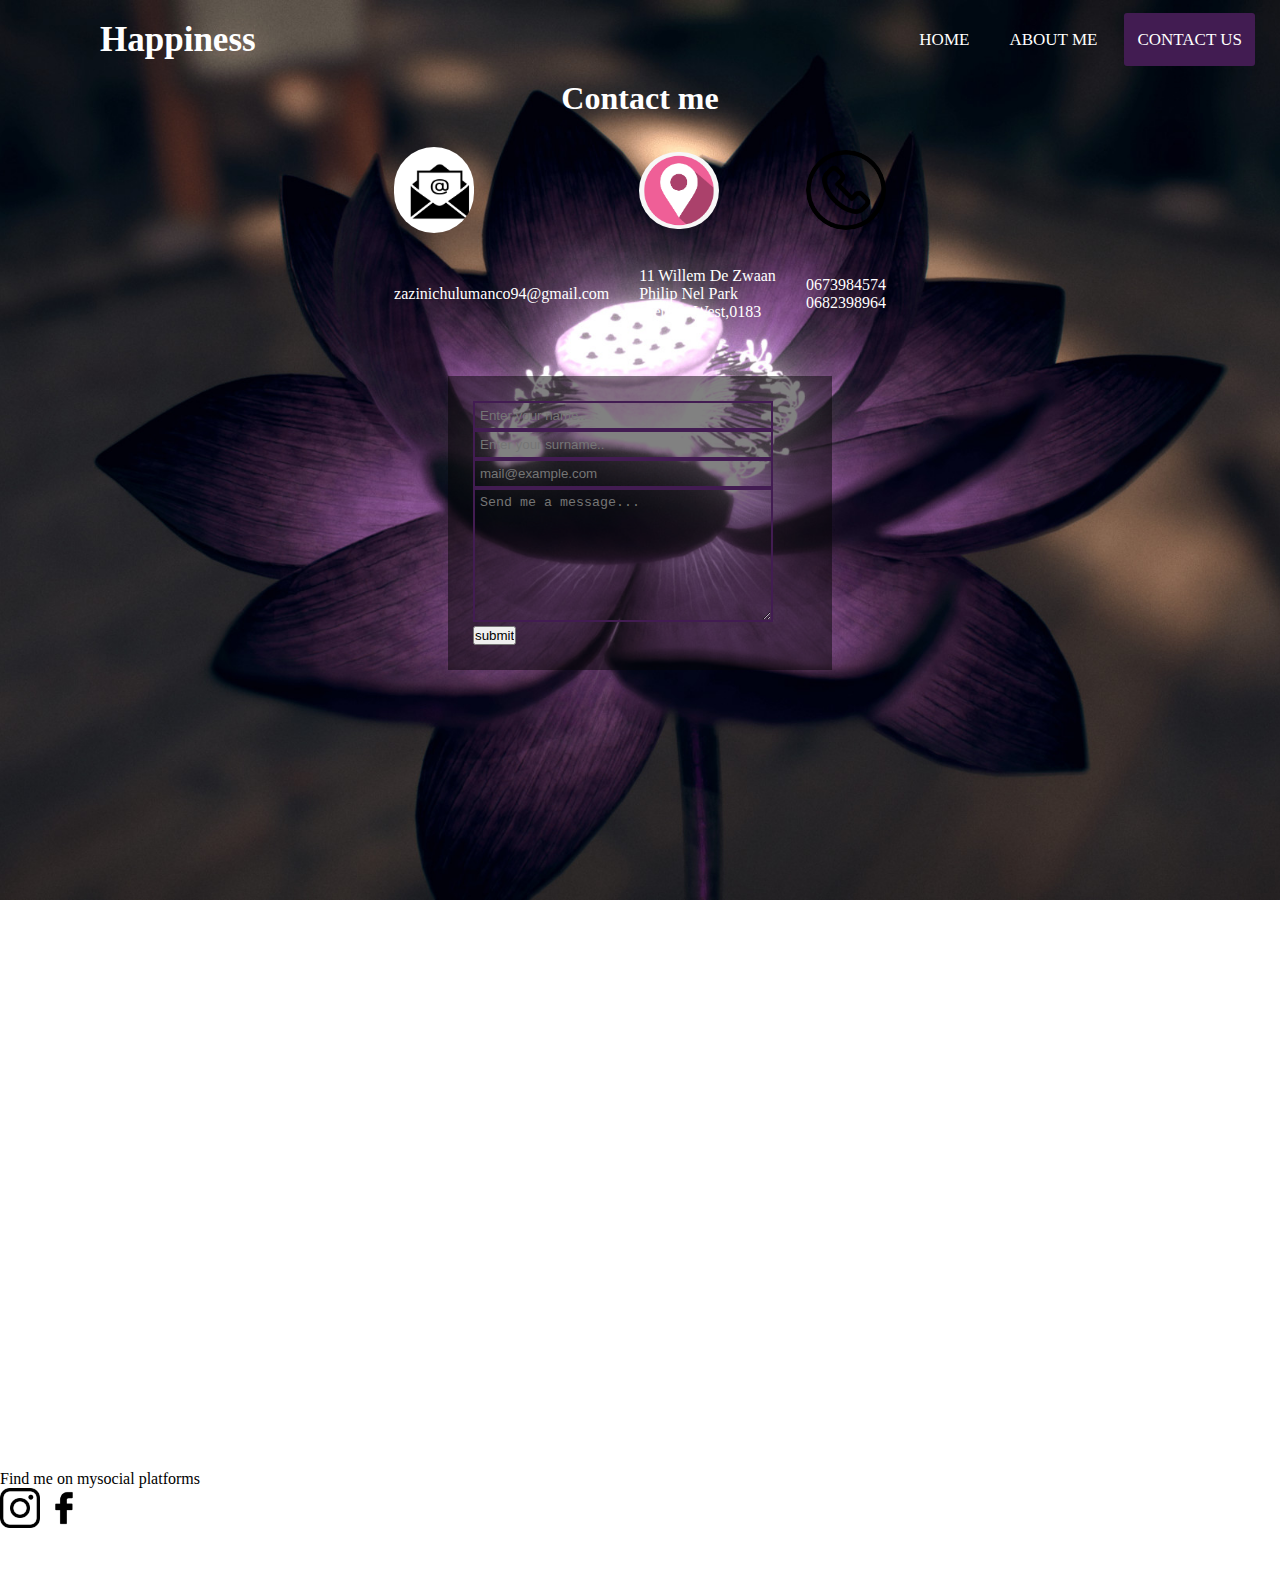
<file: contact.html>
<!DOCTYPE html>
<html>
    <head>
        <meta charset="utf-8">
        <title>Chulu's World</title>
        <link rel="stylesheet" href="css/style.css">
        <meta name="viewport" content="width=device-width, initial-scale=1.0">
        </head>
    <body id="contact">
        <header>
            <nav>
            <label class="logo">Happiness</label>
        
            <ul>   
                   <li> <a href="index.html">Home </a> </li>
                   <li> <a href="home.html">About me </a> </li>
                   <li><a class="active" href="contact.html">Contact us</a></li>
                   </ul>
            </nav>
            
        </header>
        <h1>Contact me</h1>
<table id="info">
    <tr>
        <td><img id="email" src="media/email.jpg" alt="Error in displaying image"></td>
        <td><img id="address" src="media/adress.png" alt="Error in displaying image"></td>
        <td><img id="phone" src="media/phone.png" alt="Error in displaying image"></td>
    </tr>
    <tr id="details">
        <td><p>zazinichulumanco94@gmail.com</p></td>
        <td><p>11 Willem De Zwaan<br>Philip Nel Park<br>Pretoria West,0183</p></td>
        <td><p>0673984574<br> 0682398964</p></td>
    </tr>
</table>
        <div class="myForm">
            <form action="post">
                <input type="text" id="name" placeholder="Enter your name.."><br>
                <input type="text" id="surname" placeholder="Enter your surname.."><br>
                <input type="email" id="mail" placeholder="mail@example.com"><br>
                <textarea rows="8" cols="42" id="message" placeholder="Send me a message..."></textarea><br>
                <input type="submit" value="submit" id="bttn">
            </form>

        </div>
        
        <div id="box">
            <div id="main">

            </div>
        </div>
        
    </body>
    <footer id="footer">
        <p style="color:black;"><u>Find me on mysocial platforms</u><br>
            <a href="https://instagram.com/chulu_zazini?utm_medium=copy_link">
                <img width="40px" src="media/instagram.png" alt="Cannot display message">
                </a>
                <a href="https://www.facebook.com/chulumanco.zazini"><img width="40px" src="media/facebook.png"></a>
        </p>
    </footer>
    </body>
</html>
</file>
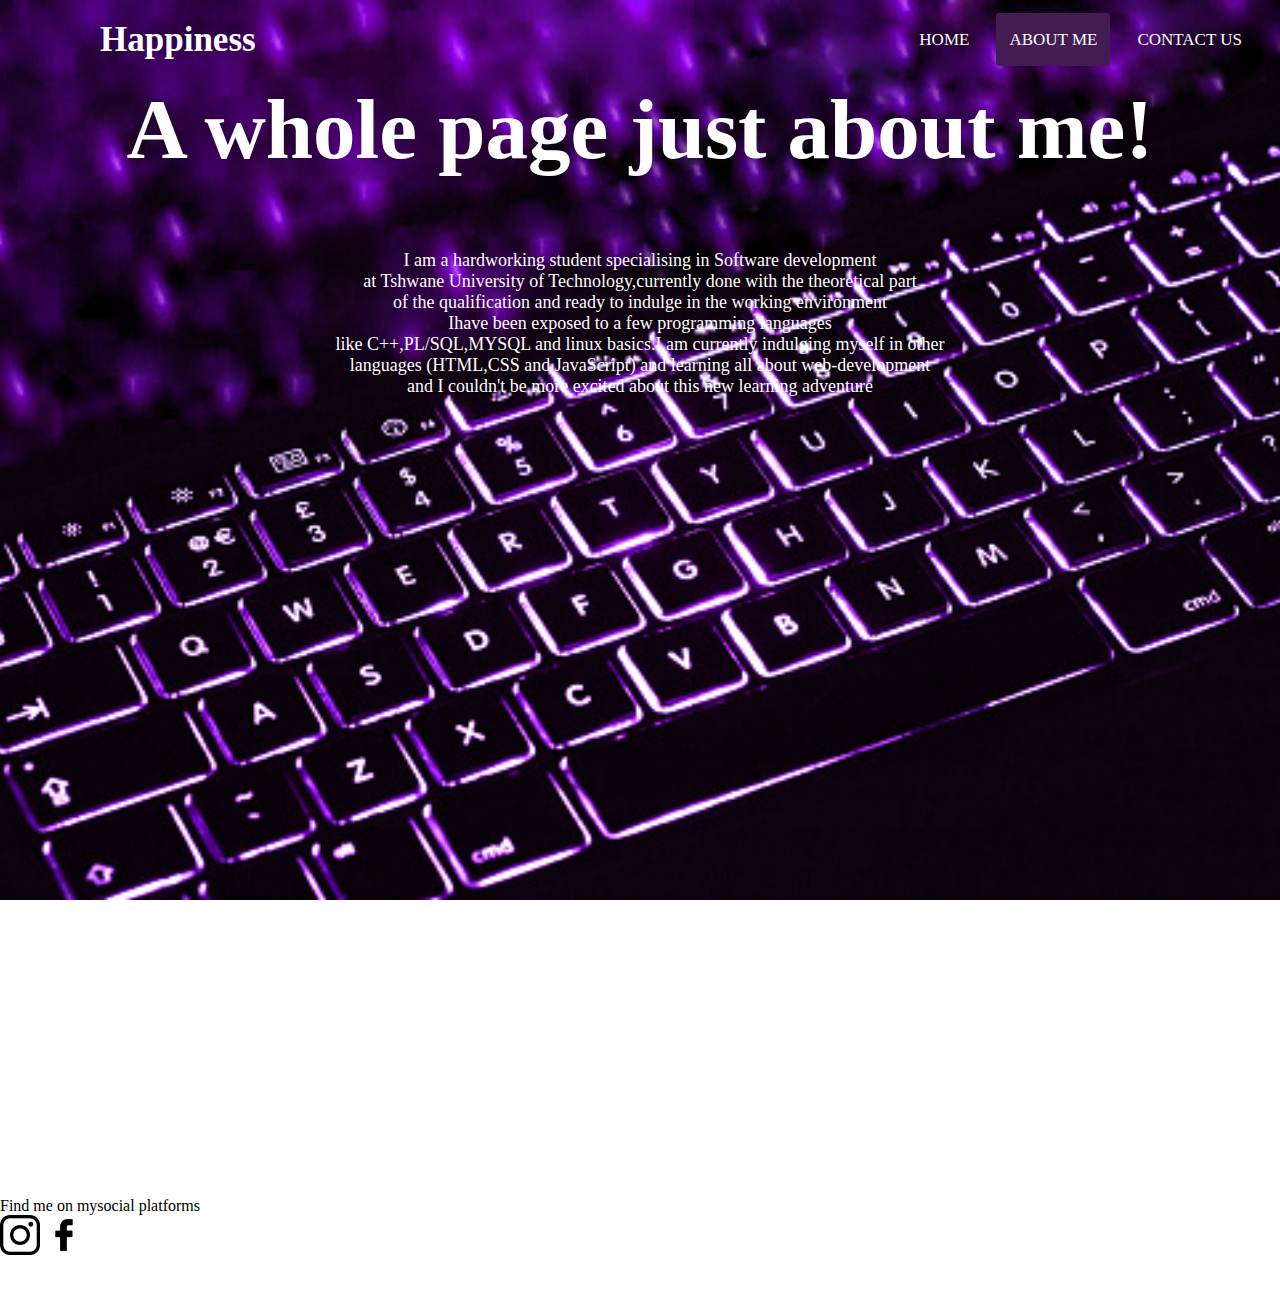
<file: home.html>
<!DOCTYPE html>
<html>
    <head>
        <meta charset="utf-8">
        <title>Chulu's World</title>
        <link rel="stylesheet" href="css/style.css">
        <meta name="viewport" content="width=device-width, initial-scale=1.0">
        </head>
    <body id="about">
        <header>
            <nav>
            <label class="logo">Happiness</label>
        
            <ul>   
                   <li> <a  href="index.html">Home </a> </li>
                   <li> <a class="active" href="home.html">About me </a> </li>
                   <li><a href="contact.html">Contact us</a></li>
                   </ul>
            </nav>
            
        </header>
        <h1 style="font-size: 85px;">A whole page just about me!</h1>
        <br>
        <br>
        <br>
        <br>
        <p  align="center" style="color: white;font-size: large;">  I am a hardworking student specialising in Software development<br>
          at Tshwane University of Technology,currently done with the theoretical part<br> 
           of the qualification and ready to indulge  in the working environment<br>
           Ihave been exposed to  a few programming languages<br>
           like C++,PL/SQL,MYSQL and linux basics.I am currently indulging myself in other <br>
           languages (HTML,CSS and JavaScript) and learning all about web-development<br>
           and I couldn't be more excited about this new learning adventure
</p>
    
        <div id="box">
            <div id="main">

            </div>
        </div>
        
    </body>
    <footer id="footer">
        <p style="color:black;"><u>Find me on mysocial platforms</u><br>
            <a href="https://instagram.com/chulu_zazini?utm_medium=copy_link">
                <img width="40px" src="media/instagram.png" alt="Cannot display message">
                </a>
                <a href="https://www.facebook.com/chulumanco.zazini"><img width="40px" src="media/facebook.png"></a>
        </p>
    </footer>
    </body>
</html>
</file>
<file: css/style.css>
*{
    margin: 0;
    box-sizing: border-box;
    padding:0;
    text-decoration: none;
    list-style: none;
    
}

#home{
    font-family: 'Courier New', Courier, monospace;
    
}
#home{
    background: url("lotus2.jpg") no-repeat center center fixed;
    background-size: cover;
}
nav{

    height: 80px;
    width: 100%;
}
label.logo{
    color: white;
    font-size: 35px;
    line-height: 80px;
    padding: 0 100px;
    font-weight: bold;
}
nav ul{
    float: right;
    margin-right: 20px;

}

nav ul li{
    display: inline-block;
    line-height: 80px;
    margin:0 5px;
}
nav ul li a{
    color:white;
    font-size:17px;
    padding:17px 13px;
    border-radius: 3px;
    text-transform: uppercase;

}
a.active,a:hover{
 background: #421C52;
 transition: .5s;

}
html,body{
    height:100%;
}
#box{
    min-height: 100%;
}
#main{
    overflow: auto;
    padding-bottom: 100px;
}
#footer{
    background-color: white;
    position:relative;
    height:100px;
    margin-top: -100px;
    clear:both;

}
video{
    height: 240px;
    width: 100%;
}
#contact{
background: url("lotus2.jpg") no-repeat center center fixed;
background-size: cover;

}

h1{
    text-align: center;
    color: white;
}
.myForm{
    width: 30%;
    margin-left: auto;
    margin-right: auto;
    background-color: rgba(3, 3,3, 0.5);
    padding: 25px;
    margin-top: 25px;
}
#name{
    width: 300px;
    padding: 5px;
    border: 2px solid #421C52;
    background: none;
    color: white;
}
#surname{
    width: 300px;
    padding: 5px;
    border: 2px solid #421C52;
    background: none;
    color: white; 
}
#mail{
    width: 300px;
    padding: 5px;
    border: 2px solid #421C52;
    background: none;
    color: white;

}
#message{
    width: 300px;
    padding: 5px;
    border: 2px solid #421C52;
    background: none;
    color: white;
}
#info{
    margin-left: auto;
    margin-right: auto;
    border-spacing: 30px;
}

#email{
    width: 80px;
    border-radius: 50px;
}
#phone{
    width: 80px;
    border-radius: 50px;
}
#address{
    width: 80px;
    border-radius: 50px;
}
#details{
    color: white;
}
#bio{
    width:100%;
}
#me{
    width: 500px;
}
#bio{
    width:100%;
}
#bio2{
    width: 70%;
    text-align: left;
    color:white;
}
#about{
    background: url("about2.jpg") no-repeat center center fixed;
    background-size: cover;

    }
</file>
